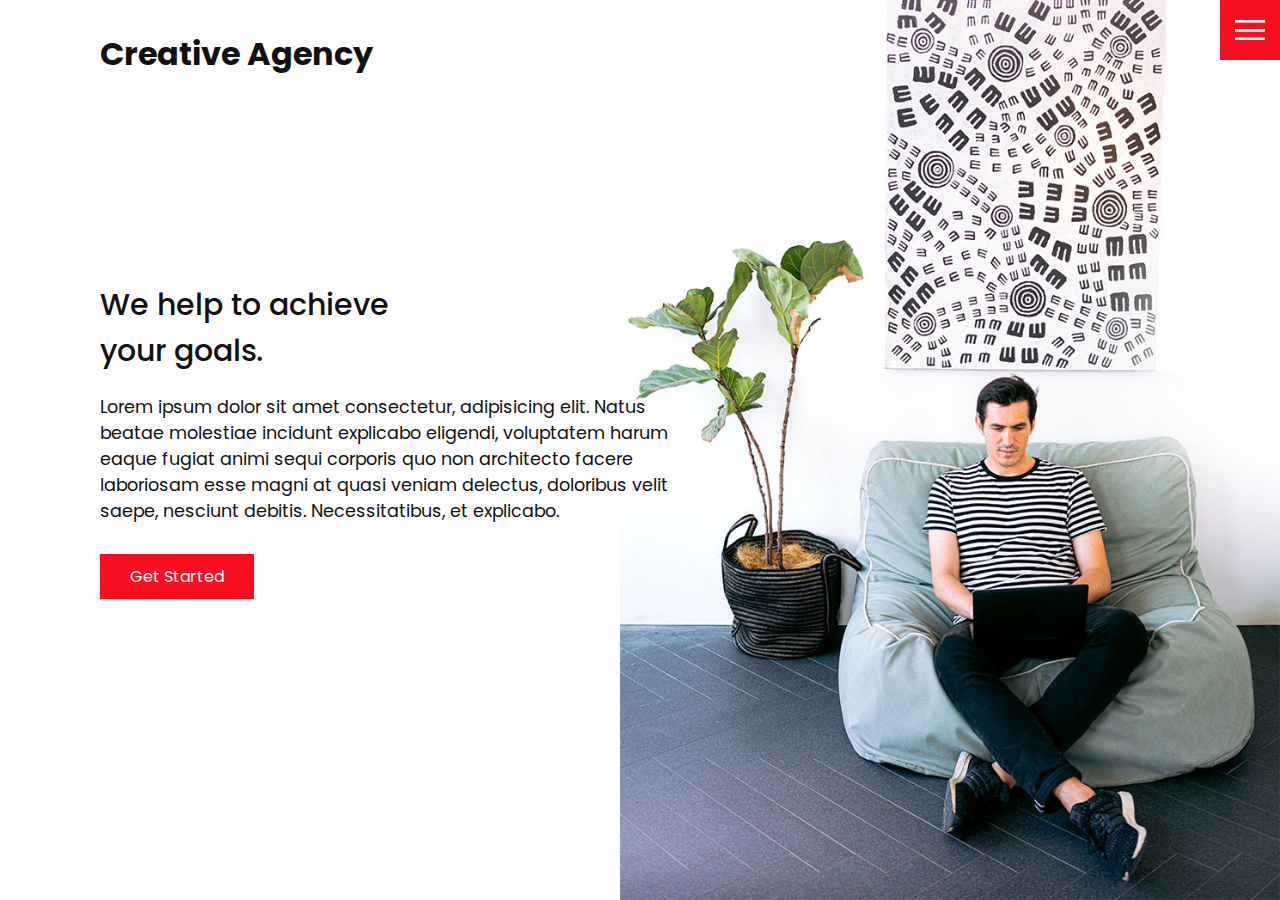
<file: index.html>
<!DOCTYPE html>
<html lang="en">
<head>
    <meta charset="UTF-8">
    <meta http-equiv="X-UA-Compatible" content="IE=edge">
    <meta name="viewport" content="width=device-width, initial-scale=1.0">
    <link rel="stylesheet" href="css/style.css">
    <title>Creative Agency</title>
</head>
<body>
    <header>
        <div class="logo">Creative Agency</div>
        <div class="toggle"></div>
        <div class="navigation">
            <ul>
                <li><a href="index.html">Home</a></li>
                <li><a href="services.html">Services</a></li>
                <li><a href="work.html">Work</a></li>
                <li><a href="contact.html">Contact</a></li>
            </ul>
            <div class="social-bar">
                <ul>
                    <li>
                        <a href="https://facebook.com">
                            <img src="images/facebook.png" target="_blank" alt="facebook"/>
                        </a>
                    </li>
                    <li>
                        <a href="https://twitter.com">
                            <img src="images/twitter.png" target="_blank" alt="twitter"/>
                        </a>
                    </li>
                    <li>
                        <a href="https://instagram.com">
                            <img src="images/instagram.png" target="_blank" alt="instagram"/>
                        </a>
                    </li>
                </ul>
                <a href="mailto:you@email.com" class="email-icon">
                    <img src="images/email.png" alt="email"/>
                </a>
            </div>
        </div>
    </header>

    <section class ="home">
        <img src="images/home-img.jpg" class="home-img" alt="">
        <div class="home-content">
            <h1>We help to achieve <br> your goals.</h1>
            <p>
                Lorem ipsum dolor sit amet consectetur, adipisicing elit. Natus beatae molestiae incidunt explicabo eligendi, 
                voluptatem harum eaque fugiat animi sequi corporis quo non architecto facere laboriosam esse magni at quasi 
                veniam delectus, doloribus velit saepe, nesciunt debitis. Necessitatibus, et explicabo.
            </p>
            <a href="contact.html" class="btn">Get Started</a>
        </div>
    </section>

    <script src="js/script.js"></script>
</body>
</html>
</file>
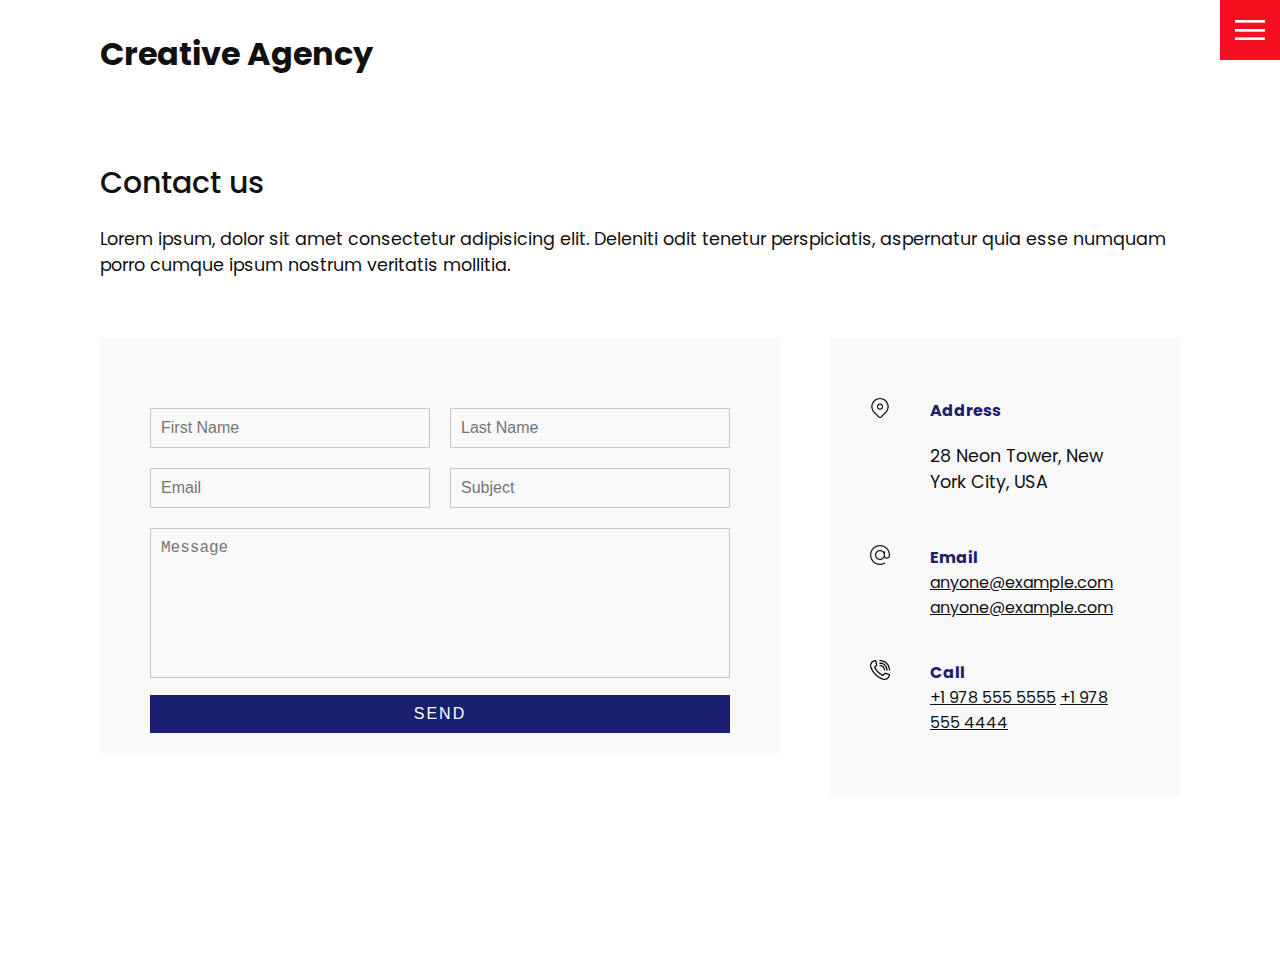
<file: contact.html>
<!DOCTYPE html>
<html lang="en">
<head>
    <meta charset="UTF-8">
    <meta http-equiv="X-UA-Compatible" content="IE=edge">
    <meta name="viewport" content="width=device-width, initial-scale=1.0">
    <link rel="stylesheet" href="css/style.css">
    <title>Creative Agency</title>
</head>
<body>
    <header>
        <div class="logo">Creative Agency</div>
        <div class="toggle"></div>
        <div class="navigation">
            <ul>
                <li><a href="index.html">Home</a></li>
                <li><a href="services.html">Services</a></li>
                <li><a href="work.html">Work</a></li>
                <li><a href="contact.html">Contact</a></li>
            </ul>
            <div class="social-bar">
                <ul>
                    <li>
                        <a href="https://facebook.com">
                            <img src="images/facebook.png" target="_blank" alt="facebook"/>
                        </a>
                    </li>
                    <li>
                        <a href="https://twitter.com">
                            <img src="images/twitter.png" target="_blank" alt="twitter"/>
                        </a>
                    </li>
                    <li>
                        <a href="https://instagram.com">
                            <img src="images/instagram.png" target="_blank" alt="instagram"/>
                        </a>
                    </li>
                </ul>
                <a href="mailto:you@email.com" class="email-icon">
                    <img src="images/email.png" alt="email"/>
                </a>
            </div>
        </div>
    </header>

    <section>
        <div class="title">
            <h1>Contact us</h1>
            <p>
                Lorem ipsum, dolor sit amet consectetur adipisicing elit. Deleniti odit tenetur perspiciatis, aspernatur quia esse numquam porro 
                cumque ipsum nostrum veritatis mollitia.
            </p>
        </div>
        <div class="contact">
            <div class="contact-form">
                <form>
                    <div class="row">
                        <div class="input50">
                            <input type="text" placeholder="First Name">
                        </div>
                        <div class="input50">
                            <input type="text" placeholder="Last Name">
                        </div>
                    </div>
                    <div class="row">
                        <div class="input50">
                            <input type="text" placeholder="Email">
                        </div>
                        <div class="input50">
                            <input type="text" placeholder="Subject">
                        </div>
                    </div>
                    <div class="row">
                        <div class="input100">
                            <textarea placeholder="Message"></textarea>
                        </div>
                    </div>
                    <div class="row">
                        <div class="input100">
                            <input type="Submit" value="Send">
                        </div>
                    </div>
                </form>
            </div>
            <div class="contact-info">
                <div class="info-box">
                    <img src="images/address.png" class="contact-icon" alt="">
                    <div class="details">
                        <h4>Address</h4>
                        <p>28 Neon Tower, New York City, USA</p>
                    </div>
                </div>
                <div class="info-box">
                    <img src="images/email.png" class="contact-icon" alt="">
                    <div class="details">
                        <h4>Email</h4>
                        <a href="mailto:anyone@example.com">anyone@example.com</a>
                        <a href="mailto:anyone@example.com">anyone@example.com</a>
                    </div>
                </div>
                <div class="info-box">
                    <img src="images/call.png" class="contact-icon" alt="">
                    <div class="details">
                        <h4>Call</h4>
                        <a href="tel:+1978555555">+1 978 555 5555</a>
                        <a href="tel:+1978554444">+1 978 555 4444</a>
                    </div>
                </div>
            </div>
        </div>
    </section>
    <script src="js/script.js"></script>
</body>
</html>
</file>
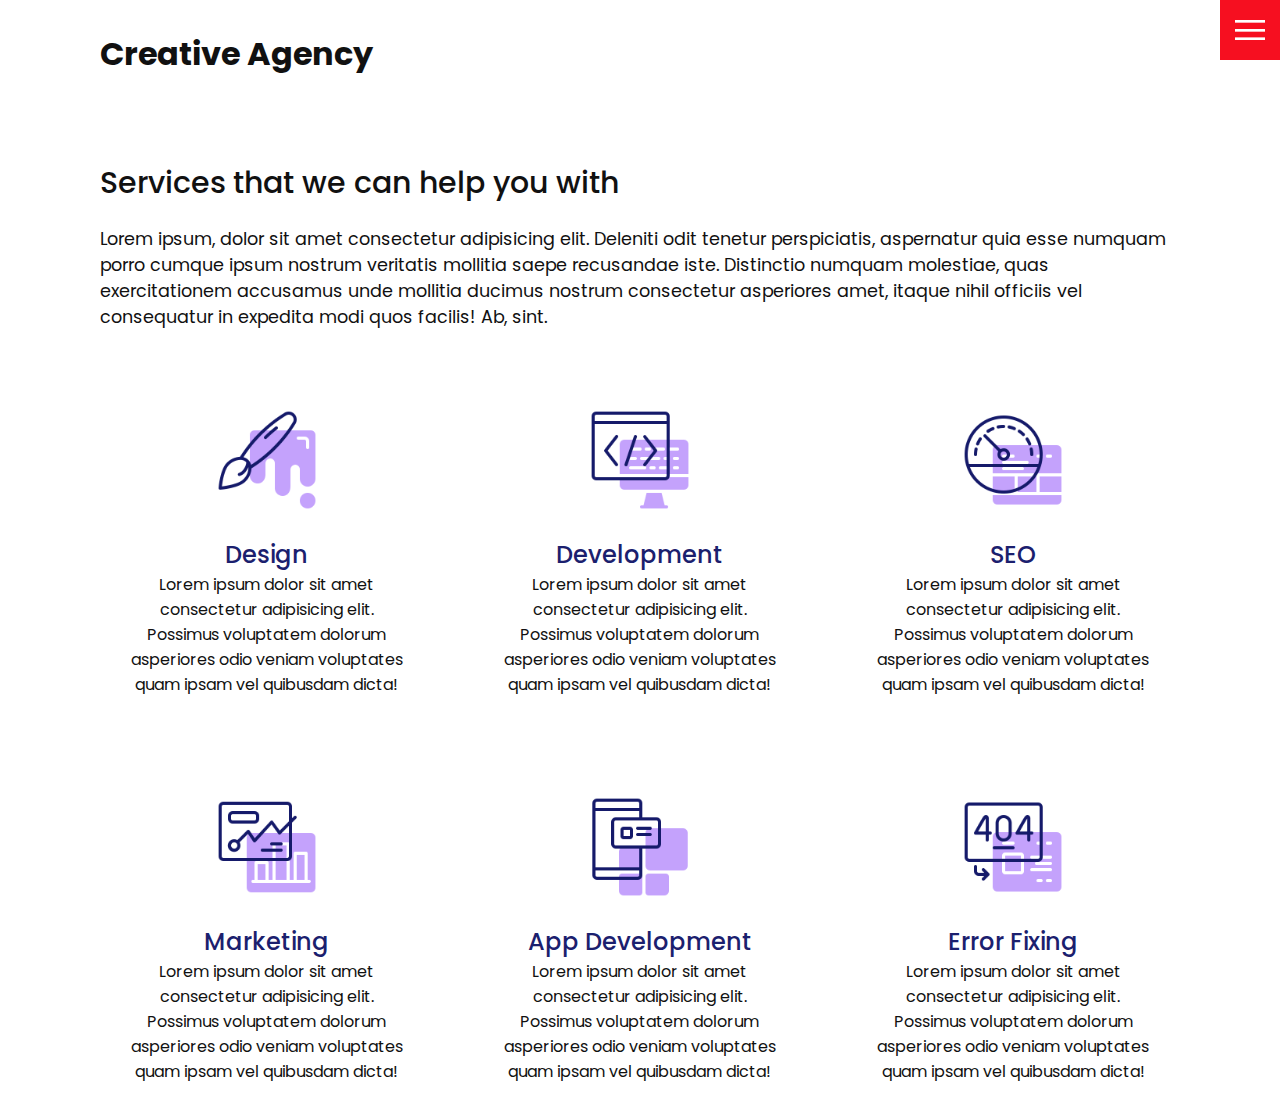
<file: services.html>
<!DOCTYPE html>
<html lang="en">
<head>
    <meta charset="UTF-8">
    <meta http-equiv="X-UA-Compatible" content="IE=edge">
    <meta name="viewport" content="width=device-width, initial-scale=1.0">
    <link rel="stylesheet" href="css/style.css">
    <title>Creative Agency</title>
</head>
<body>
    <header>
        <div class="logo">Creative Agency</div>
        <div class="toggle"></div>
        <div class="navigation">
            <ul>
                <li><a href="index.html">Home</a></li>
                <li><a href="services.html">Services</a></li>
                <li><a href="work.html">Work</a></li>
                <li><a href="contact.html">Contact</a></li>
            </ul>
            <div class="social-bar">
                <ul>
                    <li>
                        <a href="https://facebook.com">
                            <img src="images/facebook.png" target="_blank" alt="facebook"/>
                        </a>
                    </li>
                    <li>
                        <a href="https://twitter.com">
                            <img src="images/twitter.png" target="_blank" alt="twitter"/>
                        </a>
                    </li>
                    <li>
                        <a href="https://instagram.com">
                            <img src="images/instagram.png" target="_blank" alt="instagram"/>
                        </a>
                    </li>
                </ul>
                <a href="mailto:you@email.com" class="email-icon">
                    <img src="images/email.png" alt="email"/>
                </a>
            </div>
        </div>
    </header>

    <section>
        <div class="title">
            <h1>Services that we can help you with</h1>
            <p>
                Lorem ipsum, dolor sit amet consectetur adipisicing elit. Deleniti odit tenetur perspiciatis, aspernatur quia esse numquam porro 
                cumque ipsum nostrum veritatis mollitia saepe recusandae iste. Distinctio numquam molestiae, quas exercitationem accusamus unde 
                mollitia ducimus nostrum consectetur asperiores amet, itaque nihil officiis vel consequatur in expedita modi quos facilis! Ab, 
                sint.
            </p>
        </div>
        <div class="services">
            <div class="service">
              <div class="icon">
                  <img src="images/001.png" alt="">
              </div>
              <h2>Design</h2>
              Lorem ipsum dolor sit amet consectetur adipisicing elit. Possimus voluptatem dolorum asperiores odio veniam voluptates quam ipsam 
              vel quibusdam dicta!
            </div>
            <div class="service">
              <div class="icon">
                  <img src="images/002.png" alt="">
              </div>
              <h2>Development</h2>
              Lorem ipsum dolor sit amet consectetur adipisicing elit. Possimus voluptatem dolorum asperiores odio veniam voluptates quam ipsam 
              vel quibusdam dicta!
            </div>
            <div class="service">
              <div class="icon">
                  <img src="images/003.png" alt="">
              </div>
              <h2>SEO</h2>
              Lorem ipsum dolor sit amet consectetur adipisicing elit. Possimus voluptatem dolorum asperiores odio veniam voluptates quam ipsam 
              vel quibusdam dicta!
            </div>
            <div class="service">
              <div class="icon">
                  <img src="images/004.png" alt="">
              </div>
              <h2>Marketing</h2>
              Lorem ipsum dolor sit amet consectetur adipisicing elit. Possimus voluptatem dolorum asperiores odio veniam voluptates quam ipsam 
              vel quibusdam dicta!
            </div>
            <div class="service">
              <div class="icon">
                  <img src="images/005.png" alt="">
              </div>
              <h2>App Development</h2>
              Lorem ipsum dolor sit amet consectetur adipisicing elit. Possimus voluptatem dolorum asperiores odio veniam voluptates quam ipsam 
              vel quibusdam dicta!
            </div>
            <div class="service">
              <div class="icon">
                  <img src="images/006.png" alt="">
              </div>
              <h2>Error Fixing</h2>
              Lorem ipsum dolor sit amet consectetur adipisicing elit. Possimus voluptatem dolorum asperiores odio veniam voluptates quam ipsam 
              vel quibusdam dicta!
            </div>
        </div>
    </section>
    <script src="js/script.js"></script>
</body>
</html>
</file>
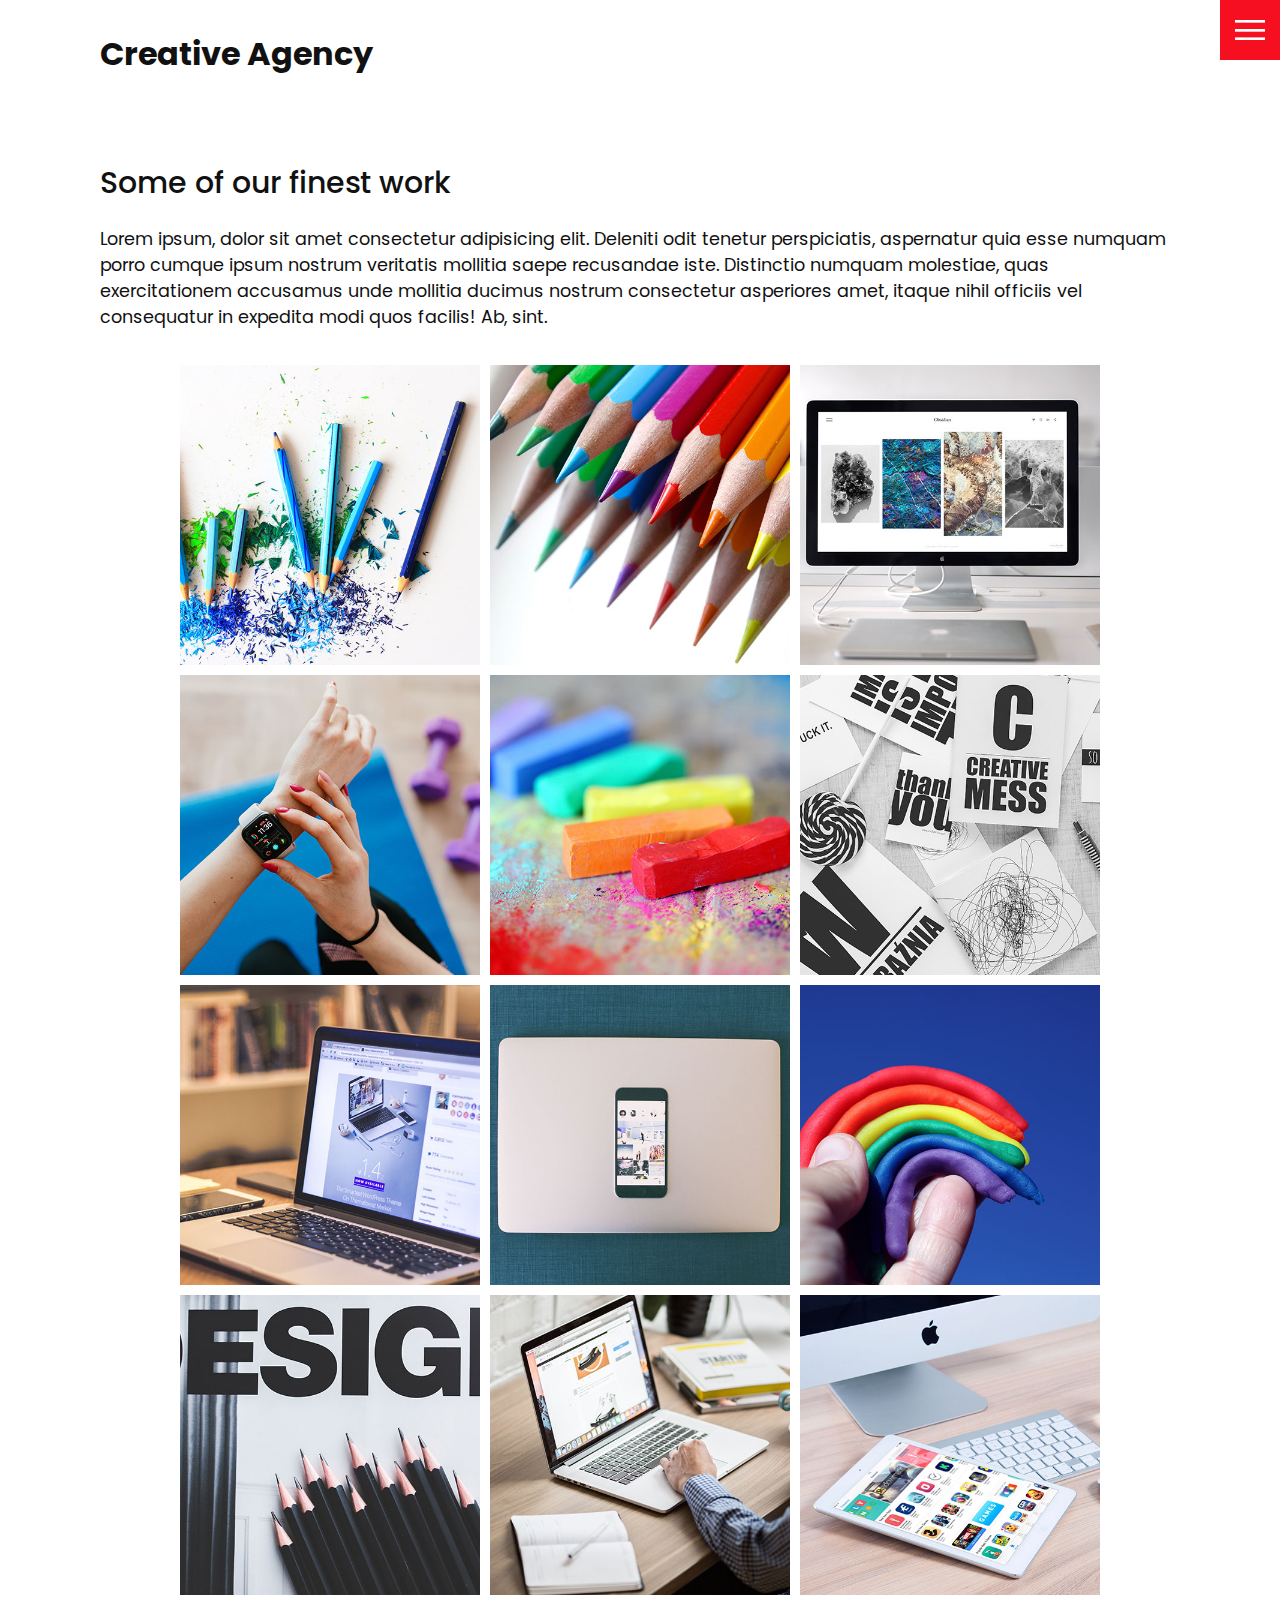
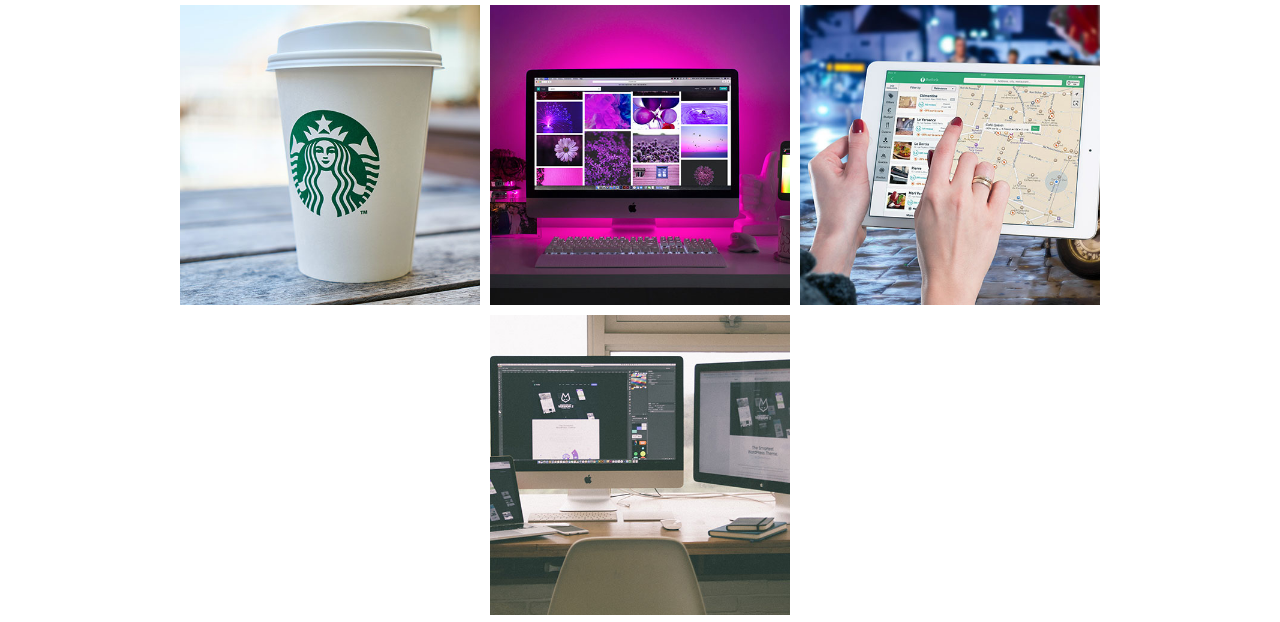
<file: work.html>
<!DOCTYPE html>
<html lang="en">
<head>
    <meta charset="UTF-8">
    <meta http-equiv="X-UA-Compatible" content="IE=edge">
    <meta name="viewport" content="width=device-width, initial-scale=1.0">
    <link rel="stylesheet" href="css/style.css">
    <title>Creative Agency</title>
</head>
<body>
    <header>
        <div class="logo">Creative Agency</div>
        <div class="toggle"></div>
        <div class="navigation">
            <ul>
                <li><a href="index.html">Home</a></li>
                <li><a href="services.html">Services</a></li>
                <li><a href="work.html">Work</a></li>
                <li><a href="contact.html">Contact</a></li>
            </ul>
            <div class="social-bar">
                <ul>
                    <li>
                        <a href="https://facebook.com">
                            <img src="images/facebook.png" target="_blank" alt="facebook"/>
                        </a>
                    </li>
                    <li>
                        <a href="https://twitter.com">
                            <img src="images/twitter.png" target="_blank" alt="twitter"/>
                        </a>
                    </li>
                    <li>
                        <a href="https://instagram.com">
                            <img src="images/instagram.png" target="_blank" alt="instagram"/>
                        </a>
                    </li>
                </ul>
                <a href="mailto:you@email.com" class="email-icon">
                    <img src="images/email.png" alt="email"/>
                </a>
            </div>
        </div>
    </header>

    <section>
        <div class="title">
            <h1>Some of our finest work</h1>
            <p>
                Lorem ipsum, dolor sit amet consectetur adipisicing elit. Deleniti odit tenetur perspiciatis, aspernatur quia esse numquam porro 
                cumque ipsum nostrum veritatis mollitia saepe recusandae iste. Distinctio numquam molestiae, quas exercitationem accusamus unde 
                mollitia ducimus nostrum consectetur asperiores amet, itaque nihil officiis vel consequatur in expedita modi quos facilis! Ab, 
                sint.
            </p>
        </div>
        <div class="portfolio">
            <div class="item">
                <img src="images/portfolio-item1.jpg" alt="">
                <div class="action">
                    <a href="#">Launch</a>
                </div>
            </div>
            <div class="item">
                <img src="images/portfolio-item2.jpg" alt="">
                <div class="action">
                    <a href="#">Launch</a>
                </div>
            </div>
            <div class="item">
                <img src="images/portfolio-item3.jpg" alt="">
                <div class="action">
                    <a href="#">Launch</a>
                </div>
            </div>
            <div class="item">
                <img src="images/portfolio-item4.jpg" alt="">
                <div class="action">
                    <a href="#">Launch</a>
                </div>
            </div>
            <div class="item">
                <img src="images/portfolio-item5.jpg" alt="">
                <div class="action">
                    <a href="#">Launch</a>
                </div>
            </div>
            <div class="item">
                <img src="images/portfolio-item6.jpg" alt="">
                <div class="action">
                    <a href="#">Launch</a>
                </div>
            </div>
            <div class="item">
                <img src="images/portfolio-item7.jpg" alt="">
                <div class="action">
                    <a href="#">Launch</a>
                </div>
            </div>
            <div class="item">
                <img src="images/portfolio-item8.jpg" alt="">
                <div class="action">
                    <a href="#">Launch</a>
                </div>
            </div>
            <div class="item">
                <img src="images/portfolio-item9.jpg" alt="">
                <div class="action">
                    <a href="#">Launch</a>
                </div>
            </div>
            <div class="item">
                <img src="images/portfolio-item10.jpg" alt="">
                <div class="action">
                    <a href="#">Launch</a>
                </div>
            </div>
            <div class="item">
                <img src="images/portfolio-item11.jpg" alt="">
                <div class="action">
                    <a href="#">Launch</a>
                </div>
            </div>
            <div class="item">
                <img src="images/portfolio-item12.jpg" alt="">
                <div class="action">
                    <a href="#">Launch</a>
                </div>
            </div>
            <div class="item">
                <img src="images/portfolio-item13.jpg" alt="">
                <div class="action">
                    <a href="#">Launch</a>
                </div>
            </div>
            <div class="item">
                <img src="images/portfolio-item14.jpg" alt="">
                <div class="action">
                    <a href="#">Launch</a>
                </div>
            </div>
            <div class="item">
                <img src="images/portfolio-item15.jpg" alt="">
                <div class="action">
                    <a href="#">Launch</a>
                </div>
            </div>
            <div class="item">
                <img src="images/portfolio-item16.jpg" alt="">
                <div class="action">
                    <a href="#">Launch</a>
                </div>
            </div>
        </div>
    </section>
    <script src="js/script.js"></script>
</body>
</html>
</file>
<file: css/style.css>
@import url('https://fonts.googleapis.com/css?family=Poppins:200,300,400,500,600,700,800,900&display=swap');

:root {
    --primary-color: #f60f20; /*Custom property*/
    --secondary-color: #1b206e;
}

/* BASE STYLES */
* {
    margin: 0;
    padding: 0;
    box-sizing: border-box;
}

html, body {
    font-family: 'Poppins', sans-serif;
    color: #111;
}

h1 {
    font-size: 30px;
    font-weight: 500;
}

p {
    margin: 20px 0 10px;
    font-size: 1.1rem;
}
section {
    display: flex;
    flex-direction: column;
    height: 100vh;
    align-items: center;
    padding: 100px;
    margin-top: 60px;
}

section.home {
    flex-direction: row;
    margin-top: 0;
}

/* BUTTON */

.btn {
    cursor: pointer;
    display: inline-block;
    background: var(--primary-color);
    color: #fff;
    text-decoration: none;
    padding: 10px 30px;
    margin: 20px 0;
    border: 0;
}


.btn:hover {
    transform: scale(0.98);
}

.logo {
    position: absolute;
    top: 30px;
    left: 100px;
    font-size: 2rem;
    font-weight: 700;
    z-index: 20;
}


/* TOGGLE */

.toggle {
    position: fixed;
    top: 0;
    right: 0;
    width: 60px;
    height: 60px;
    background: var(--primary-color) url(../images/menu.png);
    background-size: 30px;
    background-position: center;
    background-repeat: no-repeat;
    z-index: 20;
    cursor: pointer;
}

.toggle.active {
    background: var(--primary-color) url(../images/close.png);
    background-size: 25px;
    background-position: center;
    background-repeat: no-repeat;
}

/* NAVIGATION */

.navigation {
    position: fixed;
    top: 0;
    left: 100%;
    width: 100%;
    height: 100%;
    background-color: #fff;
    z-index: 15;
    display: flex;
    justify-content: center;
    align-items: center;
}

.navigation.active {
    left: 0;
}

.navigation ul {
    position: relative;
}

.navigation ul li {
    position: relative;
    list-style: none;
    text-align: center;
}

.navigation ul li a {
    font-size: 2.2rem;
    color: #111;
    text-decoration: none;
    font-weight: 300;
}

.navigation ul li a:hover {
    color: var(--primary-color);
}

.navigation .social-bar {
    position: absolute;
    top: 0;
    left: 0;
    width: 60px;
    height: 100%;
    display: flex;
    justify-content: center;
    align-items: center;

}

.navigation .social-bar a {
    display: inline-block;
    transform: scale(0.5);
}

.navigation .email-icon {
    position: absolute;
    bottom: 20px;
    transform: scale(0.5);
}

/* HOMEPAGE */

.home-content {
    position: relative;
    z-index: 10;
    max-width: 600px;
}

.home-img {
    position: absolute;
    bottom: 0;
    right: 0;
    height: 110%;
}

/* SERVICES PAGE */

.services {
    margin-top: 40px;
    display: grid;
    grid-template-columns: repeat(3, 1fr); /*CSS Grid*/
    gap: 40px;
    text-align: center;
}

.services .service {
    padding: 30px;
}

.services .service:hover {
    box-shadow: 0 10px 30px rgba(0, 0, 0, 0.1);
}

.services .service h2 {
    font-size: 24px;
    font-weight: 500;
    margin-top: 20px;
    color: var(--secondary-color);
}

.services .service .icon img {
    max-width: 100px;
}

/* WORK PAGE*/
.portfolio {
    display: flex;
    flex-wrap: wrap;
    justify-content: center;
    margin-top: 20px;
}

.portfolio .item {
    position: relative;
    width: 300px;
    height: 300px;
    margin: 5px;
}

.portfolio .item img {
    width: 100%;
    height: 100%;
}

.portfolio .item .action {
    position: absolute;
    top: 0;
    left: 0;
    width: 100%;
    height: 100%;
    background: rgba(0, 0, 0, 0.8);
    display: flex;
    justify-content: center;
    align-items: center;
    opacity: 0;
    transition: 0.5s;
}

.portfolio .item:hover .action {
    opacity: 1;
}

.portfolio .item .action a {
    display: inline-block;
    color: #fff;
    text-decoration: none;
    border: 1px solid #fff;
    padding: 5px 15px;
}

/* CONTACT */

.contact {
    position: relative;
    width: 100%;
    margin-top: 50px;
    display: flex;
    justify-content: space-between;
    align-items: flex-start;
}

.contact-form {
    position: relative;
    background: #f9f9f9;
    width: calc(100% - 400px);
    padding: 60px 40px 20px;
}

.contact-form form {
    width: 100%;
}

.contact-form .row {
    width: 100%;
    display: flex;
}

.contact-form .input50 {
    width: 50%;
    margin: 0 10px;
}

.contact-form .input100 {
    width: 100%;
    margin: 0 10px;
}

.contact-form .row input,
.contact-form .row textarea {
    position: relative;
    border: 1px solid rgba(0, 0, 0, 0.2);
    color: #111;
    background: transparent;
    width: 100%;
    padding: 10px;
    outline: none;
    font-size: 16px;
    font-weight: 300;
    margin: 10px 0;
    resize: none;
}

.contact-form .row textarea {
    height: 150px;
}

.contact-form .row input[type="submit"] {
    background-color: var(--secondary-color);
    color: #fff;
    margin: 0;
    text-transform: uppercase;
    letter-spacing: 2px;
    font-weight: 300;
    border: 0;
    cursor: pointer;
}

.contact-info {
    width: 350px;
    background: #f9f9f9;
    padding: 60px 40px 20px;
}

.contact-info .info-box {
    display: flex;
    align-items: flex-start;
    margin-bottom: 40px;
}

.contact-info .info-box .contact-icon {
    width: 20px;
    margin-right: 40px;
}

.contact-info .info-box .details h4 {
    color: var(--secondary-color);
}

.contact-info .info-box .details p,
.contact-info .info-box .details a {
    color: #111;
}

@media (max-width: 1068px) {
    .home-img {
        display: none;
    }

    .logo {
        top: 10px;
        left: 40px;
        font-size: 1.5rem;
    }

    section {
        padding: 100px 40px;
    }

    .navigation ul li a {
        font-size: 2rem;
    }


    .services {
        grid-template-columns: repeat(2, 1fr); /*CSS Grid*/
    }

    .contact {
        flex-direction: column;
    }

    .contact-form {
        width: 100%;
        padding: 30px 30px 20px;
    }

    .contact-form .row {
        flex-direction: column;
    }

    .contact-form .input50,
    .contact-form .input100 {
        width: 100%;
        margin: 0;
    }

    .contact-info {
        width: 100%;
        margin-top: 20px;
        padding: 30px 30px 20px;
    }
}

@media(max-width: 768px) {
    .services {
        grid-template-columns: 1fr;
    }

    .services .service {
        box-shadow: 0 10px 30px rgba(0, 0, 0, 0.1);
    }
}
</file>
